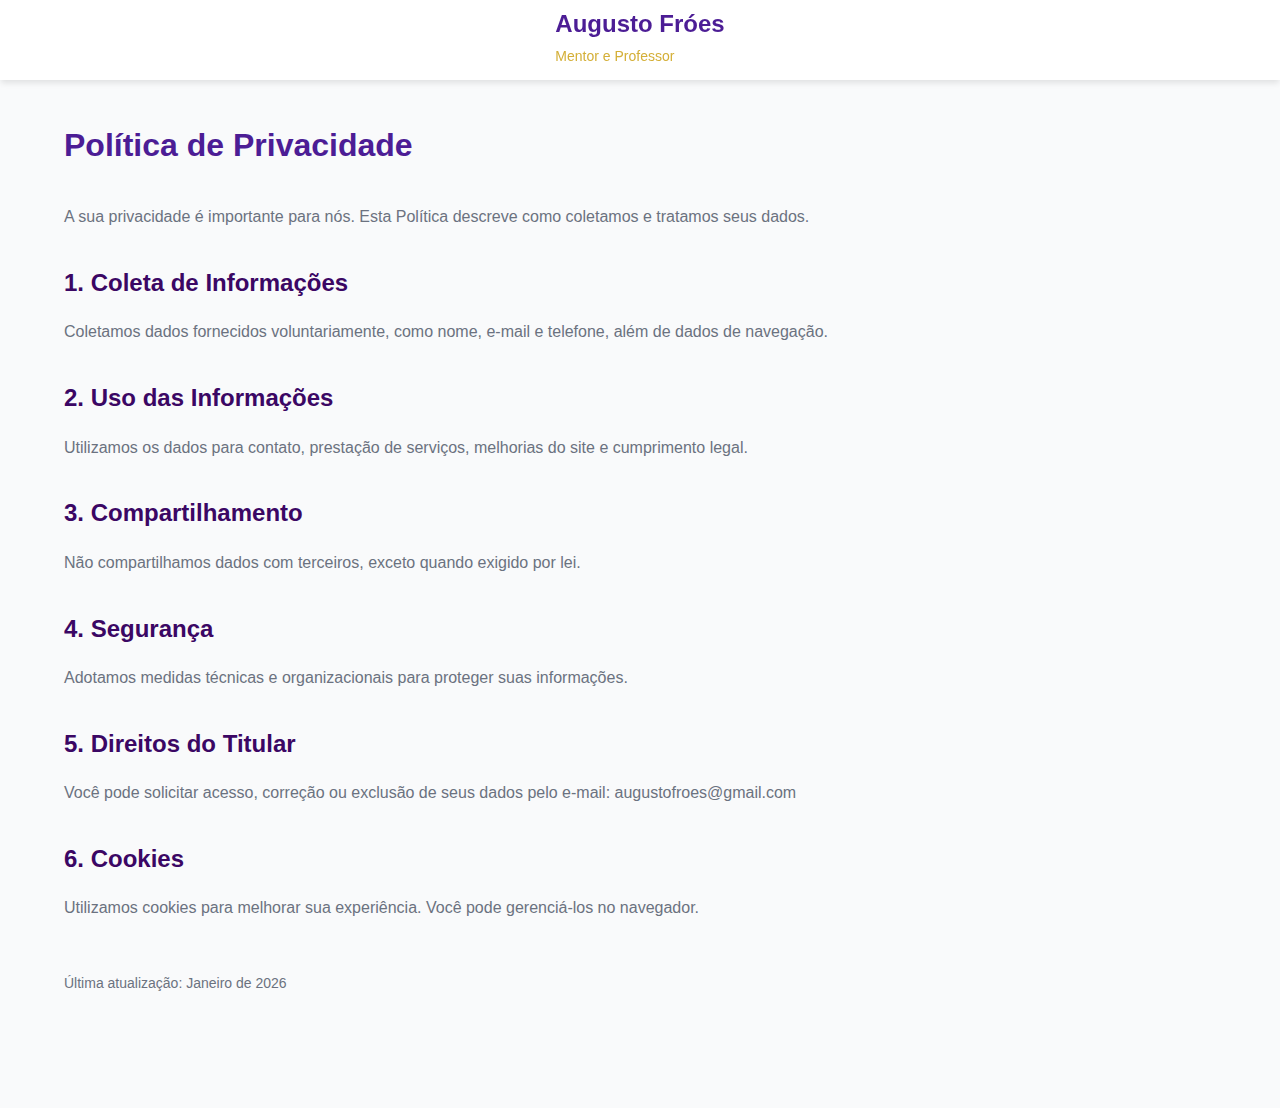
<file: politica-de-privacidade.html>
<!DOCTYPE html>
<html lang="pt-BR">

<head>
    <meta charset="UTF-8">
    <title>Política de Privacidade | Augusto Fróes</title>
    <meta name="viewport" content="width=device-width, initial-scale=1.0">
    <link rel="stylesheet" href="style.css">
</head>

<body>

    <header class="header scrolled">
        <div class="container">
            <nav class="nav">
                <div class="nav-logo">
                    <h2>Augusto Fróes</h2>
                    <span>Mentor e Professor</span>
                </div>
            </nav>
        </div>
    </header>

    <main class="legal-page">
        <div class="container">
            <h1>Política de Privacidade</h1>

            <p>A sua privacidade é importante para nós. Esta Política descreve como coletamos e tratamos seus dados.</p>

            <h2>1. Coleta de Informações</h2>
            <p>Coletamos dados fornecidos voluntariamente, como nome, e-mail e telefone, além de dados de navegação.</p>

            <h2>2. Uso das Informações</h2>
            <p>Utilizamos os dados para contato, prestação de serviços, melhorias do site e cumprimento legal.</p>

            <h2>3. Compartilhamento</h2>
            <p>Não compartilhamos dados com terceiros, exceto quando exigido por lei.</p>

            <h2>4. Segurança</h2>
            <p>Adotamos medidas técnicas e organizacionais para proteger suas informações.</p>

            <h2>5. Direitos do Titular</h2>
            <p>Você pode solicitar acesso, correção ou exclusão de seus dados pelo e-mail: augustofroes@gmail.com</p>

            <h2>6. Cookies</h2>
            <p>Utilizamos cookies para melhorar sua experiência. Você pode gerenciá-los no navegador.</p>

            <p class="legal-update">Última atualização: Janeiro de 2026</p>
        </div>
    </main>

</body>

</html>
</file>
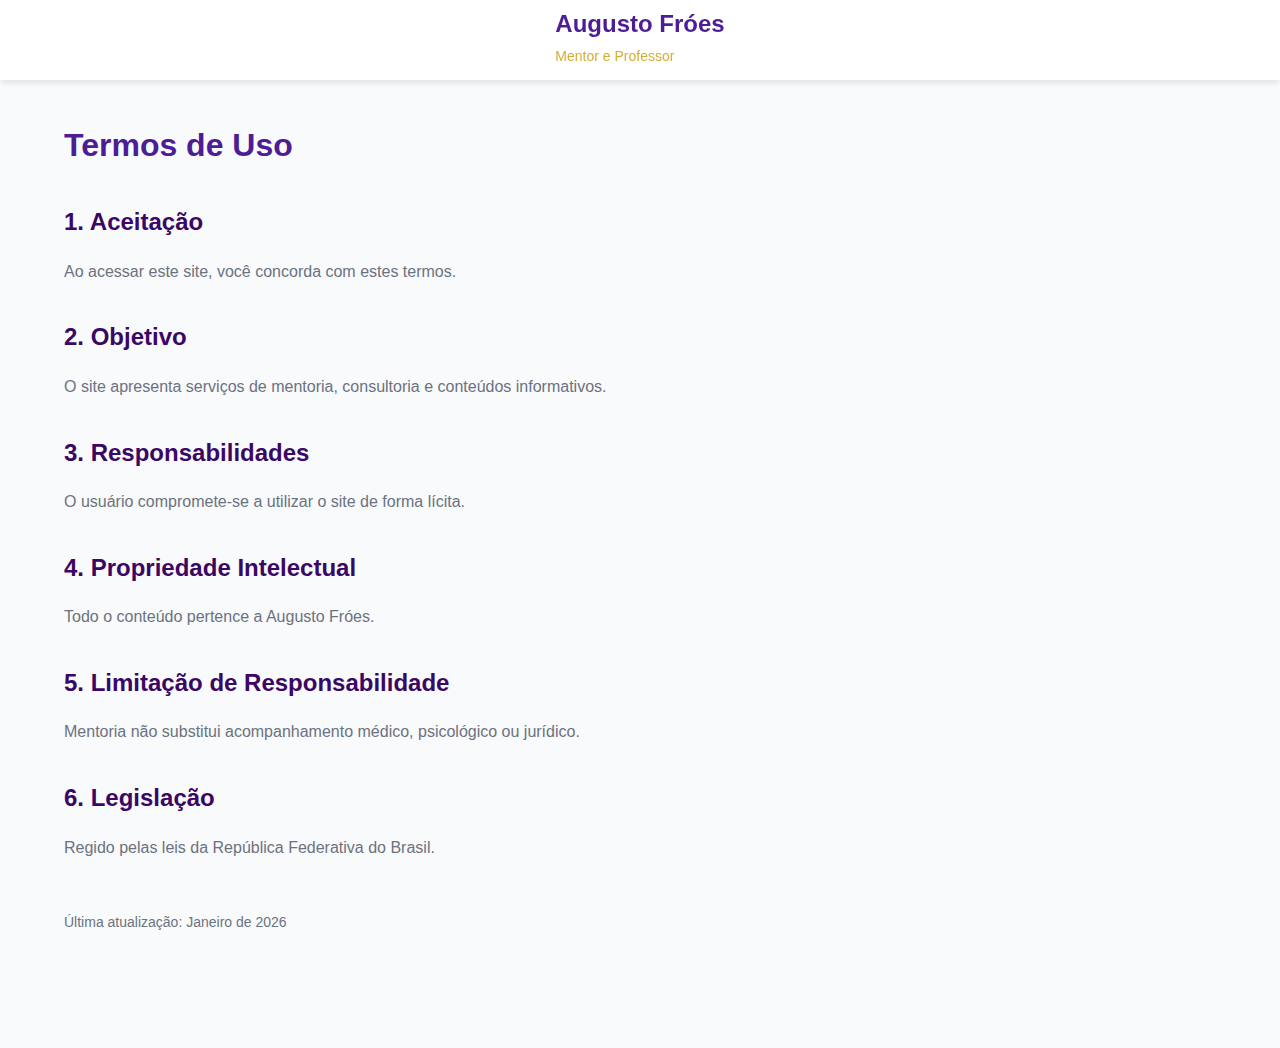
<file: termos-de-uso.html>
<!DOCTYPE html>
<html lang="pt-BR">

<head>
    <meta charset="UTF-8">
    <title>Termos de Uso | Augusto Fróes</title>
    <meta name="viewport" content="width=device-width, initial-scale=1.0">
    <link rel="stylesheet" href="style.css">
</head>

<body>

    <header class="header scrolled">
        <div class="container">
            <nav class="nav">
                <div class="nav-logo">
                    <h2>Augusto Fróes</h2>
                    <span>Mentor e Professor</span>
                </div>
            </nav>
        </div>
    </header>

    <main class="legal-page">
        <div class="container">
            <h1>Termos de Uso</h1>

            <h2>1. Aceitação</h2>
            <p>Ao acessar este site, você concorda com estes termos.</p>

            <h2>2. Objetivo</h2>
            <p>O site apresenta serviços de mentoria, consultoria e conteúdos informativos.</p>

            <h2>3. Responsabilidades</h2>
            <p>O usuário compromete-se a utilizar o site de forma lícita.</p>

            <h2>4. Propriedade Intelectual</h2>
            <p>Todo o conteúdo pertence a Augusto Fróes.</p>

            <h2>5. Limitação de Responsabilidade</h2>
            <p>Mentoria não substitui acompanhamento médico, psicológico ou jurídico.</p>

            <h2>6. Legislação</h2>
            <p>Regido pelas leis da República Federativa do Brasil.</p>

            <p class="legal-update">Última atualização: Janeiro de 2026</p>
        </div>
    </main>

</body>

</html>
</file>
<file: style.css>
/* CSS Variables */
:root {
    /* Colors */
    --primary-color: #4c1d95;
    --primary-dark: #3b0764;
    --primary-light: #6d28d9;
    --accent-color: #d4af37;
    --accent-dark: #b8941f;
    --accent-light: #f4d475;

    /* Neutral Colors */
    --text-primary: #1f2937;
    --text-secondary: #6b7280;
    --text-light: #9ca3af;
    --bg-white: #ffffff;
    --bg-light: #f9fafb;
    --bg-gray: #f3f4f6;
    --border-color: #e5e7eb;

    /* Fonts */
    --font-primary: 'Segoe UI', Tahoma, Geneva, Verdana, sans-serif;
    --font-secondary: 'Georgia', serif;

    /* Spacing */
    --spacing-xs: 0.5rem;
    --spacing-sm: 1rem;
    --spacing-md: 1.5rem;
    --spacing-lg: 2rem;
    --spacing-xl: 3rem;
    --spacing-2xl: 4rem;
    --spacing-3xl: 6rem;

    /* Border Radius */
    --radius-sm: 0.375rem;
    --radius-md: 0.5rem;
    --radius-lg: 0.75rem;
    --radius-xl: 1rem;
    --radius-full: 9999px;

    /* Shadows */
    --shadow-sm: 0 1px 2px 0 rgba(0, 0, 0, 0.05);
    --shadow-md: 0 4px 6px -1px rgba(0, 0, 0, 0.1);
    --shadow-lg: 0 10px 15px -3px rgba(0, 0, 0, 0.1);
    --shadow-xl: 0 20px 25px -5px rgba(0, 0, 0, 0.1);

    /* Transitions */
    --transition-fast: 0.15s ease;
    --transition-base: 0.3s ease;
    --transition-slow: 0.5s ease;

    /* Container */
    --container-max-width: 1200px;

    /* Header */
    --header-height: 80px;
}

/* Reset & Base Styles */
* {
    margin: 0;
    padding: 0;
    box-sizing: border-box;
}

html {
    scroll-behavior: smooth;
    scroll-padding-top: var(--header-height);
}

body {
    font-family: var(--font-primary);
    color: var(--text-primary);
    line-height: 1.6;
    background-color: var(--bg-white);
    overflow-x: hidden;
}

img {
    max-width: 100%;
    height: auto;
    display: block;
}

a {
    text-decoration: none;
    color: inherit;
    transition: all var(--transition-base);
}

button {
    border: none;
    background: none;
    cursor: pointer;
    font-family: inherit;
}

ul {
    list-style: none;
}

/* Container */
.container {
    max-width: var(--container-max-width);
    margin: 0 auto;
    padding: 0 var(--spacing-md);
}

/* Section Styles */
section {
    padding: var(--spacing-2xl) 0;
}

.section-header {
    text-align: center;
    margin-bottom: var(--spacing-2xl);
}

.section-subtitle {
    display: inline-block;
    color: var(--accent-color);
    font-weight: 600;
    text-transform: uppercase;
    letter-spacing: 1px;
    font-size: 0.875rem;
    margin-bottom: var(--spacing-sm);
}

.section-title {
    font-size: 2.5rem;
    font-weight: 700;
    color: var(--primary-color);
    margin-bottom: var(--spacing-md);
    line-height: 1.2;
}

.section-description {
    font-size: 1.125rem;
    color: var(--text-secondary);
    max-width: 700px;
    margin: 0 auto;
}

/* Button Styles */
.btn {
    display: inline-block;
    padding: 1rem 2rem;
    border-radius: var(--radius-md);
    font-weight: 600;
    text-align: center;
    transition: all var(--transition-base);
    cursor: pointer;
    border: 2px solid transparent;
}

.btn-primary {
    background-color: var(--primary-color);
    color: white;
}

.btn-primary:hover {
    background-color: var(--primary-dark);
    transform: translateY(-2px);
    box-shadow: var(--shadow-lg);
}

.btn-outline {
    background-color: transparent;
    border-color: var(--primary-color);
    color: var(--primary-color);
}

.btn-outline:hover {
    background-color: var(--primary-color);
    color: white;
}

/* Header */
.header {
    position: fixed;
    top: 0;
    left: 0;
    width: 100%;
    height: var(--header-height);
    background-color: var(--bg-white);
    z-index: 1000;
    transition: all var(--transition-base);
}

.header.scrolled {
    box-shadow: var(--shadow-md);
    background-color: rgba(255, 255, 255, 0.98);
    backdrop-filter: blur(10px);
}

.nav {
    display: flex;
    align-items: center;
    justify-content: space-around;
    margin-top: 5px;
    height: 100%;
}

.nav-logo h2 {
    color: var(--primary-color);
    font-size: 1.5rem;
    font-weight: 700;
    
}

.nav-logo span {
    color: var(--accent-color);
    font-size: 0.875rem;
    font-weight: 500;
}

.nav-toggle {
    display: none;
    flex-direction: column;
    gap: 0.25rem;
    padding: 0.5rem;
}

.nav-toggle span {
    width: 25px;
    height: 3px;
    background-color: var(--primary-color);
    border-radius: var(--radius-sm);
    transition: all var(--transition-base);
}

.nav-menu {
    display: flex;
    gap: var(--spacing-md);
    align-items: center;
}

.nav-link {
    color: var(--text-primary);
    font-weight: 500;
    position: relative;
}

.nav-link::after {
    content: '';
    position: absolute;
    bottom: -5px;
    left: 0;
    width: 0;
    height: 2px;
    background-color: var(--accent-color);
    transition: width var(--transition-base);
}

.nav-link:hover::after,
.nav-link.active::after {
    width: 100%;
}

.nav-link-cta {
    background-color: var(--primary-color);
    color: white;
    padding: 0.5rem 1.5rem;
    border-radius: var(--radius-md);
}

.nav-link-cta:hover {
    background-color: var(--primary-dark);
}

.nav-link-cta::after {
    display: none;
}

/* Hero Section */
.hero {
    position: relative;
    width: 100%;
    min-height: 100vh;
    display: flex;
    align-items: center;
    padding-top: var(--header-height);
    overflow: hidden;
}

.hero-background {
    position: absolute;
    top: 0;
    left: 0;
    width: 100%;
    height: 100%;
    background-image: url('assets/banner-principal.png');
    background-size: cover;
    background-position: center;
    background-attachment: fixed;
    z-index: -2;
}

.hero-overlay {
    position: absolute;
    top: 0;
    left: 0;
    width: 100%;
    height: 100%;
    background: linear-gradient(135deg, rgba(76, 29, 149, 0.85) 0%, rgba(59, 7, 100, 0.75) 100%);
    z-index: -1;
}

.hero-content {
    display: grid;
    grid-template-columns: 1fr 1fr;
    gap: var(--spacing-2xl);
    align-items: center;
}

.hero-text {
    color: white;
    padding-top: 50px;
}

.hero-title {
    font-size: 3.5rem;
    font-weight: 700;
    line-height: 1.1;
    margin-bottom: var(--spacing-md);
}

.text-accent {
    color: var(--accent-color);
}

.hero-description {
    font-size: 1.25rem;
    margin-bottom: var(--spacing-xl);
    opacity: 0.9;
}

.hero-buttons {
    display: flex;
    gap: var(--spacing-md);
    margin-bottom: var(--spacing-2xl);
}

.hero-buttons .btn-primary {
    background-color: var(--accent-color);
    color: var(--primary-color);
}

.hero-buttons .btn-primary:hover {
    background-color: var(--accent-dark);
}

.hero-buttons .btn-outline {
    border-color: white;
    color: white;
}

.hero-buttons .btn-outline:hover {
    background-color: white;
    color: var(--primary-color);
}

.hero-stats {
    display: flex;
    gap: var(--spacing-xl);
}

.stat-item {
    text-align: center;
}

.stat-number {
    font-size: 2.5rem;
    font-weight: 700;
    color: var(--accent-color);
    margin-bottom: 0.25rem;
}

.stat-number::after {
    content: '+';
}

.stat-label {
    font-size: 0.875rem;
    opacity: 0.9;
}

.hero-image {
    display: flex;
    justify-content: center;
    align-items: center;
}

.hero-image-wrapper {
    width: 300px;
    height: 300px;
    border-radius: 50%;
    overflow: hidden;
    border: 8px solid var(--accent-color);
    box-shadow: 0 0 60px rgba(212, 175, 55, 0.3);
    animation: float 6s ease-in-out infinite;
}

.hero-image-wrapper img {

    height: 380px;
    width: 300px;
    object-fit: cover;
}

@keyframes float {
    0%, 100% {
        transform: translateY(0);
    }
    50% {
        transform: translateY(-20px);
    }
}

/* About Section */
.about {
    background-color: var(--bg-light);
}

.about-content {
    display: grid;
    grid-template-columns: 1fr 1fr;
    gap: var(--spacing-2xl);
    align-items: center;
}

.about-image {
    position: relative;
    border-radius: var(--radius-xl);
    overflow: hidden;
    box-shadow: var(--shadow-xl);
   
}

.about-image img {
    width: 100%;
    height: 100%;
    object-fit: cover;
    
}

.about-image-overlay {
    position: absolute;
    top: 0;
    left: 0;
    width: 100%;
    height: 100%;
    background: linear-gradient(135deg, rgba(76, 29, 149, 0.3) 0%, transparent 100%);
}

.about-text {
    padding: var(--spacing-lg);
}

.about-description {
    color: var(--text-secondary);
    margin-bottom: var(--spacing-md);
    font-size: 1.125rem;
}



/* Gallery Section */
.gallery {
    background-color: var(--bg-white);
}

.gallery-grid {
    display: grid;
    grid-template-columns: repeat(4, 1fr);
    grid-template-rows: repeat(3, 150px);
    gap: var(--spacing-lg);
    justify-items: center;
    align-items: center;
}

.gallery-item {
    position: relative;
    display: flex;
    align-items: center;
    justify-content: center;
    height: 150px;
    width: 250px;
    border-radius: 40px;
    overflow: hidden;
    cursor: pointer;
    transition: all var(--transition-base);
    background-color: var(--text-secondary);
}

.gallery-item-large {
    grid-column: span 2;
    grid-row: span 2;
}

.gallery-item img {
    display: flex;
    justify-content: center;
    align-items: center;
    height: 80%;    
    object-fit: cover;
    transition: transform var(--transition-slow);
}

.gallery-overlay {
    position: absolute;
    top: 0;
    left: 0;
    width: 100%;
    height: 100%;
    background: linear-gradient(to top, rgba(76, 29, 149, 0.9) 0%, transparent 100%);
    display: flex;
    flex-direction: column;
    justify-content: flex-end;
    padding: var(--spacing-lg);
    opacity: 0;
    transition: opacity var(--transition-base);
}

.gallery-item:hover .gallery-overlay {
    opacity: 1;
}

.gallery-item:hover img {
    transform: scale(1.1);
}

.gallery-overlay h3 {
    color: white;
    font-size: 1.25rem;
    margin-bottom: 0.5rem;
}

.gallery-overlay p {
    color: var(--accent-color);
    font-size: 0.9rem;
}

/* Services Section */
.services {
    background-color: var(--bg-light);
}

.services-grid {
    display: grid;
    grid-template-columns: repeat(3, 1fr);
    gap: var(--spacing-xl);
}

.service-card {
    background-color: white;
    border-radius: var(--radius-xl);
    overflow: hidden;
    box-shadow: var(--shadow-md);
    transition: all var(--transition-base);
}

.service-card:hover {
    transform: translateY(-10px);
    box-shadow: var(--shadow-xl);
}

.service-image {
    width: 100%;
    height: 200px;
    overflow: hidden;
}

.service-image img {
    width: 100%;
    height: 100%;
    object-fit: cover;
    transition: transform var(--transition-slow);
}

.service-card:hover .service-image img {
    transform: scale(1.1);
}

.service-content {
    padding: var(--spacing-lg);
}

.service-icon {
    width: 60px;
    height: 60px;
    background: linear-gradient(135deg, var(--primary-color) 0%, var(--primary-light) 100%);
    border-radius: var(--radius-lg);
    display: flex;
    align-items: center;
    justify-content: center;
    margin-bottom: var(--spacing-md);
}

.service-icon i {
    font-size: 1.5rem;
    color: white;
}

.service-title {
    font-size: 1.5rem;
    color: var(--primary-color);
    margin-bottom: var(--spacing-sm);
}

.service-description {
    color: var(--text-secondary);
    margin-bottom: var(--spacing-md);
}

.service-features {
    list-style: none;
}

.service-features li {
    display: flex;
    align-items: center;
    gap: var(--spacing-sm);
    margin-bottom: var(--spacing-sm);
    color: var(--text-secondary);
}

.service-features i {
    color: var(--accent-color);
    font-size: 0.875rem;
}

/* Highlights Section */
.highlights {
    background-color: var(--bg-white);
}

.highlights-grid {
    display: grid;
    grid-template-columns: repeat(3, 1fr);
    gap: var(--spacing-xl);
}

.highlight-card {
    text-align: center;
    padding: var(--spacing-xl);
    background-color: var(--bg-light);
    border-radius: var(--radius-xl);
    transition: all var(--transition-base);
}

.highlight-card:hover {
    background-color: white;
    box-shadow: var(--shadow-xl);
    transform: translateY(-5px);
}

.highlight-icon {
    width: 80px;
    height: 80px;
    background: linear-gradient(135deg, var(--primary-color) 0%, var(--primary-light) 100%);
    border-radius: 50%;
    display: flex;
    align-items: center;
    justify-content: center;
    margin: 0 auto var(--spacing-md);
}

.highlight-icon i {
    font-size: 2rem;
    color: white;
}

.highlight-title {
    font-size: 1.25rem;
    color: var(--primary-color);
    margin-bottom: var(--spacing-sm);
}

.highlight-description {
    color: var(--text-secondary);
}

/* Benefits Section */
.benefits {
    background: linear-gradient(135deg, var(--primary-color) 0%, var(--primary-dark) 100%);
    color: white;
}

.benefits .section-subtitle {
    color: var(--accent-color);
}

.benefits .section-title {
    color: white;
}

.benefits .section-description {
    color: rgba(255, 255, 255, 0.9);
}

.benefits-grid {
    display: grid;
    grid-template-columns: repeat(3, 1fr);
    gap: var(--spacing-xl);
}

.benefit-item {
    text-align: center;
    padding: var(--spacing-lg);
}

.benefit-icon {
    width: 70px;
    height: 70px;
    background-color: rgba(212, 175, 55, 0.2);
    border: 2px solid var(--accent-color);
    border-radius: 50%;
    display: flex;
    align-items: center;
    justify-content: center;
    margin: 0 auto var(--spacing-md);
    transition: all var(--transition-base);
}

.benefit-item:hover .benefit-icon {
    background-color: var(--accent-color);
    transform: scale(1.1);
}

.benefit-icon i {
    font-size: 1.75rem;
    color: var(--accent-color);
    transition: color var(--transition-base);
}

.benefit-item:hover .benefit-icon i {
    color: var(--primary-color);
}

.benefit-title {
    font-size: 1.25rem;
    margin-bottom: var(--spacing-sm);
}

.benefit-description {
    color: rgba(255, 255, 255, 0.8);
}

/* Testimonials Section */
.testimonials {
    background-color: var(--bg-light);
}

.testimonials-grid {
    display: grid;
    grid-template-columns: repeat(3, 1fr);
    gap: var(--spacing-xl);
}

.testimonial-card {
    background-color: white;
    padding: var(--spacing-xl);
    border-radius: var(--radius-xl);
    box-shadow: var(--shadow-md);
    transition: all var(--transition-base);
}

.testimonial-card:hover {
    transform: translateY(-10px);
    box-shadow: var(--shadow-xl);
}

.testimonial-header {
    display: flex;
    align-items: center;
    gap: var(--spacing-md);
    margin-bottom: var(--spacing-md);
}

.testimonial-avatar {
    width: 70px;
    height: 70px;
    border-radius: 50%;
    object-fit: cover;
    border: 3px solid var(--accent-color);
}

.testimonial-name {
    color: var(--primary-color);
    font-size: 1.125rem;
    margin-bottom: 0.25rem;
}

.testimonial-position {
    color: var(--text-secondary);
    font-size: 0.9rem;
}

.testimonial-rating {
    color: var(--accent-color);
    margin-top: 0.25rem;
}

.testimonial-rating i {
    font-size: 0.875rem;
}

.testimonial-text {
    color: var(--text-secondary);
    font-style: italic;
    line-height: 1.8;
}

/* FAQ Section */
.faq {
    background-color: var(--bg-white);
}

.faq-container {
    max-width: 900px;
    margin: 0 auto;
}

.faq-item {
    background-color: white;
    border: 1px solid var(--border-color);
    border-radius: var(--radius-lg);
    margin-bottom: var(--spacing-md);
    overflow: hidden;
    transition: all var(--transition-base);
}

.faq-item:hover {
    box-shadow: var(--shadow-md);
}

.faq-question {
    width: 100%;
    display: flex;
    justify-content: space-between;
    align-items: center;
    padding: var(--spacing-lg);
    text-align: left;
    font-size: 1.125rem;
    font-weight: 600;
    color: var(--primary-color);
    cursor: pointer;
    transition: all var(--transition-base);
}

.faq-question:hover {
    color: var(--primary-light);
}

.faq-question i {
    color: var(--accent-color);
    transition: transform var(--transition-base);
}

.faq-item.active .faq-question i {
    transform: rotate(180deg);
}

.faq-answer {
    max-height: 0;
    overflow: hidden;
    transition: max-height var(--transition-slow);
}

.faq-item.active .faq-answer {
    max-height: 500px;
}

.faq-answer p {
    padding: 0 var(--spacing-lg) var(--spacing-lg);
    color: var(--text-secondary);
    line-height: 1.8;
}

/* Contact Section */
.contact {
    background-color: var(--bg-light);
}

.contact-content {
    display: grid;
    grid-template-columns: 1fr 1fr;
    gap: var(--spacing-2xl);
}

.contact-info {
    padding: var(--spacing-lg);
}

.contact-info-title {
    font-size: 1.75rem;
    color: var(--primary-color);
    margin-bottom: var(--spacing-md);
}

.contact-info-text {
    color: var(--text-secondary);
    margin-bottom: var(--spacing-xl);
}

.contact-details {
    margin-bottom: var(--spacing-xl);
}

.contact-detail-item {
    display: flex;
    gap: var(--spacing-md);
    margin-bottom: var(--spacing-lg);
}

.contact-detail-icon {
    width: 50px;
    height: 50px;
    background: linear-gradient(135deg, var(--primary-color) 0%, var(--primary-light) 100%);
    border-radius: var(--radius-lg);
    display: flex;
    align-items: center;
    justify-content: center;
    flex-shrink: 0;
}

.contact-detail-icon i {
    color: white;
    font-size: 1.25rem;
}

.contact-detail-text h4 {
    color: var(--primary-color);
    margin-bottom: 0.25rem;
}

.contact-detail-text p {
    color: var(--text-secondary);
}

.contact-social h4 {
    color: var(--primary-color);
    margin-bottom: var(--spacing-md);
}

.social-links {
    display: flex;
    gap: var(--spacing-md);
}

.social-link {
    width: 45px;
    height: 45px;
    background-color: var(--primary-color);
    color: white;
    border-radius: 50%;
    display: flex;
    align-items: center;
    justify-content: center;
    transition: all var(--transition-base);
}

.social-link:hover {
    background-color: var(--accent-color);
    color: var(--primary-color);
    transform: translateY(-3px);
}

/* Footer */
.footer {
    background-color: var(--primary-dark);
    color: white;
    padding: var(--spacing-3xl) 0 var(--spacing-lg);
}

.footer-content {
    display: grid;
    grid-template-columns: 2fr 1fr 1fr 1.5fr;
    gap: var(--spacing-2xl);
    margin-bottom: var(--spacing-2xl);
}

.footer-title {
    color: var(--accent-color);
    font-size: 1.75rem;
    margin-bottom: var(--spacing-sm);
}

.footer-text {
    color: rgba(255, 255, 255, 0.8);
    margin-bottom: var(--spacing-md);
    line-height: 1.8;
}

.footer-social {
    display: flex;
    gap: var(--spacing-sm);
}

.footer-social-link {
    width: 40px;
    height: 40px;
    background-color: rgba(212, 175, 55, 0.2);
    border: 1px solid var(--accent-color);
    color: var(--accent-color);
    border-radius: 50%;
    display: flex;
    align-items: center;
    justify-content: center;
    transition: all var(--transition-base);
}

.footer-social-link:hover {
    background-color: var(--accent-color);
    color: var(--primary-dark);
    transform: translateY(-3px);
}

.footer-column-title {
    color: var(--accent-color);
    font-size: 1.125rem;
    margin-bottom: var(--spacing-md);
}

.footer-links li {
    margin-bottom: var(--spacing-sm);
}

.footer-links a {
    color: rgba(255, 255, 255, 0.8);
    transition: all var(--transition-base);
}

.footer-links a:hover {
    color: var(--accent-color);
    padding-left: var(--spacing-xs);
}

.footer-contact li {
    display: flex;
    align-items: flex-start;
    gap: var(--spacing-sm);
    margin-bottom: var(--spacing-md);
    color: rgba(255, 255, 255, 0.8);
}

.footer-contact i {
    color: var(--accent-color);
    margin-top: 0.25rem;
}

.footer-bottom {
    display: flex;
    justify-content: space-between;
    align-items: center;
    padding-top: var(--spacing-lg);
    border-top: 1px solid rgba(255, 255, 255, 0.1);
    color: rgba(255, 255, 255, 0.6);
}

.footer-bottom-links {
    display: flex;
    gap: var(--spacing-lg);
}

.footer-bottom-links a {
    color: rgba(255, 255, 255, 0.6);
    transition: color var(--transition-base);
}

.footer-bottom-links a:hover {
    color: var(--accent-color);
}

/* Scroll to Top Button */
.scroll-top {
    position: fixed;
    bottom: 100px;
    right: 30px;
    width: 50px;
    height: 50px;
    background: linear-gradient(135deg, var(--primary-color) 0%, var(--primary-light) 100%);
    color: white;
    border-radius: 50%;
    display: flex;
    align-items: center;
    justify-content: center;
    box-shadow: var(--shadow-xl);
    opacity: 0;
    visibility: hidden;
    transition: all var(--transition-base);
    z-index: 999;
}

.whatsapp {
    position: fixed;
    bottom: 30px;
    right: 30px;
    width: 50px;
    height: 50px;    
    border-radius: 50%;    
}

.scroll-top.visible {
    opacity: 1;
    visibility: visible;
}

.scroll-top:hover {
    transform: translateY(-5px);
    background: linear-gradient(135deg, var(--accent-color) 0%, var(--accent-dark) 100%);
}

/* Animations */
.fade-in {
    opacity: 0;
    transform: translateY(30px);
    transition: all 0.6s ease;
}

.fade-in.visible {
    opacity: 1;
    transform: translateY(0);
}

/* Legal Pages */
.legal-page {
    padding-top: 120px;
    padding-bottom: var(--spacing-3xl);
    background-color: var(--bg-light);
}

.legal-page h1 {
    color: var(--primary-color);
    margin-bottom: var(--spacing-lg);
}

.legal-page h2 {
    margin-top: var(--spacing-lg);
    margin-bottom: var(--spacing-sm);
    color: var(--primary-dark);
}

.legal-page p {
    color: var(--text-secondary);
    line-height: 1.8;
    margin-bottom: var(--spacing-sm);
}

.legal-update {
    margin-top: var(--spacing-xl);
    font-size: 0.875rem;
    color: var(--text-light);
}

/* Cookie Banner */
.cookie-banner {
    position: fixed;
    bottom: 20px;
    left: 20px;
    right: 20px;
    max-width: 900px;
    margin: auto;
    background-color: var(--bg-white);
    border: 1px solid var(--border-color);
    box-shadow: var(--shadow-xl);
    border-radius: var(--radius-lg);
    padding: var(--spacing-md);
    display: flex;
    justify-content: space-between;
    align-items: center;
    gap: var(--spacing-md);
    z-index: 9999;
}

.cookie-banner p {
    color: var(--text-secondary);
    font-size: 0.95rem;
}

.cookie-banner a {
    color: var(--primary-color);
    font-weight: 600;
}

/* Responsive Design */
@media (max-width: 996px) {
    .nav-menu {
        gap: var(--spacing-xs);
    }
    .section-title {
        font-size: 2rem;
    }

    .hero-content {
        grid-template-columns: 1fr;
        text-align: center;
    }

    .hero-title {
        font-size: 2.5rem;
    }

    .hero-image {
        order: -1;
    }

    .hero-image-wrapper {
        margin-top: 30px;
        width: 300px;
        height: 300px;
    }

    .hero-buttons {
        justify-content: center;
    }

    .hero-stats {
        justify-content: center;
    }

    .about-content {
        grid-template-columns: 1fr;
    }

    .gallery-grid {
        grid-template-columns: repeat(2, 1fr);
    }

    .gallery-item-large {
        grid-column: span 1;
        grid-row: span 1;
    }

    .services-grid {
        grid-template-columns: repeat(2, 1fr);
    }

    .highlights-grid {
        grid-template-columns: repeat(2, 1fr);
    }

    .benefits-grid {
        grid-template-columns: repeat(2, 1fr);
    }

    .testimonials-grid {
        grid-template-columns: 1fr;
    }

    .contact-content {
        grid-template-columns: 1fr;
    }

    .footer-content {
        grid-template-columns: repeat(2, 1fr);
    }
}

@media (max-width: 768px) {
    :root {
        --spacing-3xl: 4rem;
        --spacing-2xl: 3rem;
    }

    .nav-toggle {
        display: flex;
    }

    .nav-menu {
        position: fixed;
        top: var(--header-height);
        left: -100%;
        width: 100%;
        height: calc(100vh - var(--header-height));
        background-color: white;
        flex-direction: column;        
        padding: var(--spacing-md);
        transition: left var(--transition-base);
        box-shadow: var(--shadow-lg);
    }

    .nav-menu.active {
        left: 0;
    }

    .nav-toggle.active span:nth-child(1) {
        transform: rotate(45deg) translate(5px, 5px);
    }

    .nav-toggle.active span:nth-child(2) {
        opacity: 0;
    }

    .nav-toggle.active span:nth-child(3) {
        transform: rotate(-45deg) translate(5px, -5px);
    }

    .hero-title {
        font-size: 2rem;
    }

    .hero-description {
        font-size: 1rem;
    }

    .hero-buttons {
        flex-direction: column;
    }

    .hero-stats {
        flex-direction: column;
        gap: var(--spacing-md);
    }

    .services-grid {
        grid-template-columns: 1fr;
    }

    .highlights-grid {
        grid-template-columns: 1fr;
    }

    .benefits-grid {
        grid-template-columns: 1fr;
    }

    .footer-content {
        grid-template-columns: 1fr;
    }

    .footer-bottom {
        flex-direction: column;
        gap: var(--spacing-md);
        text-align: center;
    }

     .cookie-banner {
        flex-direction: column;
        text-align: center;
    }
}

@media (max-width: 480px) {
    .section-title {
        font-size: 1.75rem;
    }

    .hero-title {
        font-size: 1.75rem;
    }

    .hero-image-wrapper {
        width: 250px;
        height: 250px;
    }

    .stat-number {
        font-size: 2rem;
    }

    .gallery-grid {
        grid-template-columns: 1fr;
        grid-template-rows: repeat(11, 150px);
    }

   
}
</file>
